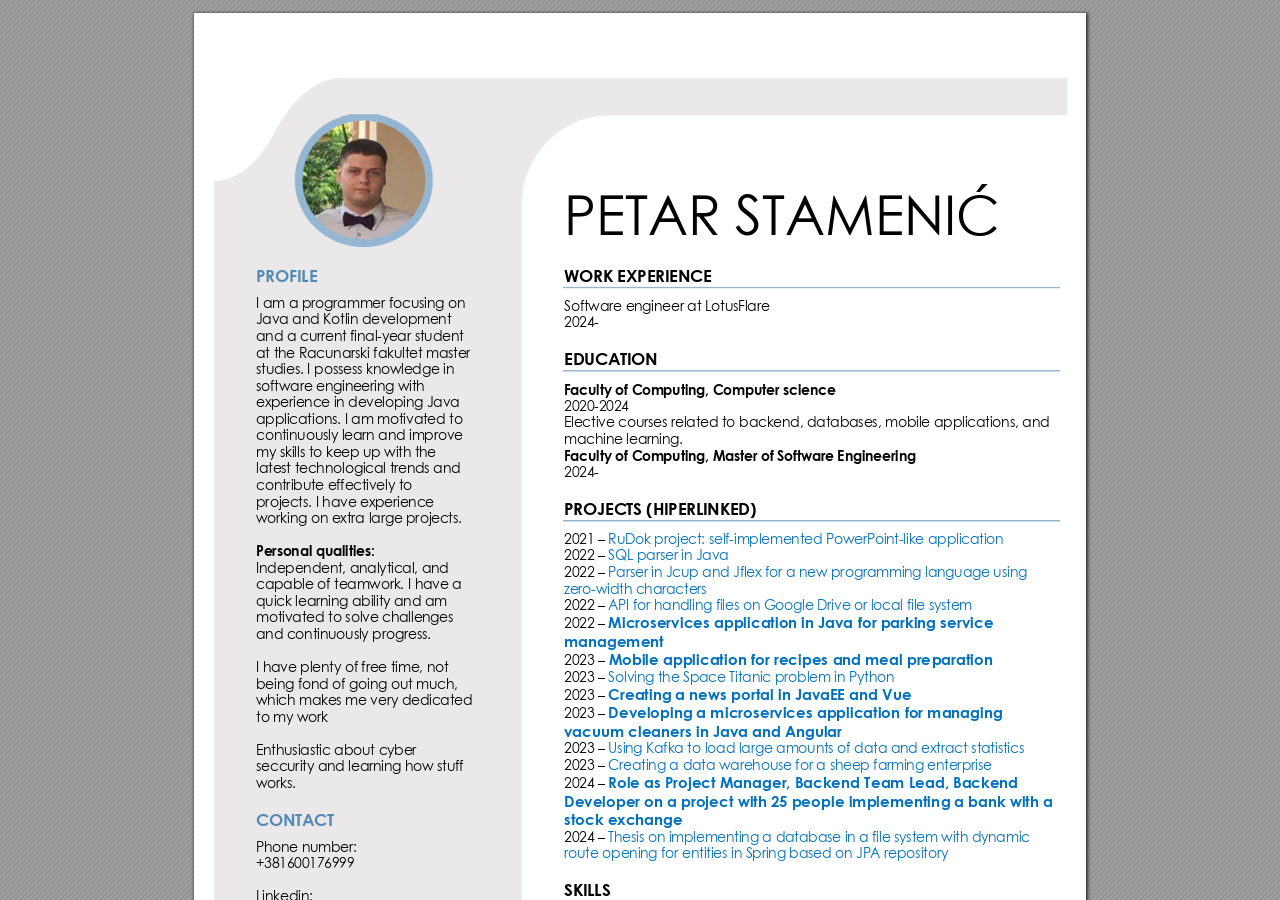
<file: index.html>
<!DOCTYPE html>
<!-- Created by pdf2htmlEX (https://github.com/pdf2htmlEX/pdf2htmlEX) -->
<html xmlns="http://www.w3.org/1999/xhtml">
<head>
<meta charset="utf-8"/>
<meta name="generator" content="pdf2htmlEX"/>
<meta http-equiv="X-UA-Compatible" content="IE=edge,chrome=1"/>
<style type="text/css">
/*! 
 * Base CSS for pdf2htmlEX
 * Copyright 2012,2013 Lu Wang <coolwanglu@gmail.com> 
 * https://github.com/pdf2htmlEX/pdf2htmlEX/blob/master/share/LICENSE
 */#sidebar{position:absolute;top:0;left:0;bottom:0;width:250px;padding:0;margin:0;overflow:auto}#page-container{position:absolute;top:0;left:0;margin:0;padding:0;border:0}@media screen{#sidebar.opened+#page-container{left:250px}#page-container{bottom:0;right:0;overflow:auto}.loading-indicator{display:none}.loading-indicator.active{display:block;position:absolute;width:64px;height:64px;top:50%;left:50%;margin-top:-32px;margin-left:-32px}.loading-indicator img{position:absolute;top:0;left:0;bottom:0;right:0}}@media print{@page{margin:0}html{margin:0}body{margin:0;-webkit-print-color-adjust:exact}#sidebar{display:none}#page-container{width:auto;height:auto;overflow:visible;background-color:transparent}.d{display:none}}.pf{position:relative;background-color:white;overflow:hidden;margin:0;border:0}.pc{position:absolute;border:0;padding:0;margin:0;top:0;left:0;width:100%;height:100%;overflow:hidden;display:block;transform-origin:0 0;-ms-transform-origin:0 0;-webkit-transform-origin:0 0}.pc.opened{display:block}.bf{position:absolute;border:0;margin:0;top:0;bottom:0;width:100%;height:100%;-ms-user-select:none;-moz-user-select:none;-webkit-user-select:none;user-select:none}.bi{position:absolute;border:0;margin:0;-ms-user-select:none;-moz-user-select:none;-webkit-user-select:none;user-select:none}@media print{.pf{margin:0;box-shadow:none;page-break-after:always;page-break-inside:avoid}@-moz-document url-prefix(){.pf{overflow:visible;border:1px solid #fff}.pc{overflow:visible}}}.c{position:absolute;border:0;padding:0;margin:0;overflow:hidden;display:block}.t{position:absolute;white-space:pre;font-size:1px;transform-origin:0 100%;-ms-transform-origin:0 100%;-webkit-transform-origin:0 100%;unicode-bidi:bidi-override;-moz-font-feature-settings:"liga" 0}.t:after{content:''}.t:before{content:'';display:inline-block}.t span{position:relative;unicode-bidi:bidi-override}._{display:inline-block;color:transparent;z-index:-1}::selection{background:rgba(127,255,255,0.4)}::-moz-selection{background:rgba(127,255,255,0.4)}.pi{display:none}.d{position:absolute;transform-origin:0 100%;-ms-transform-origin:0 100%;-webkit-transform-origin:0 100%}.it{border:0;background-color:rgba(255,255,255,0.0)}.ir:hover{cursor:pointer}</style>
<style type="text/css">
/*! 
 * Fancy styles for pdf2htmlEX
 * Copyright 2012,2013 Lu Wang <coolwanglu@gmail.com> 
 * https://github.com/pdf2htmlEX/pdf2htmlEX/blob/master/share/LICENSE
 */@keyframes fadein{from{opacity:0}to{opacity:1}}@-webkit-keyframes fadein{from{opacity:0}to{opacity:1}}@keyframes swing{0{transform:rotate(0)}10%{transform:rotate(0)}90%{transform:rotate(720deg)}100%{transform:rotate(720deg)}}@-webkit-keyframes swing{0{-webkit-transform:rotate(0)}10%{-webkit-transform:rotate(0)}90%{-webkit-transform:rotate(720deg)}100%{-webkit-transform:rotate(720deg)}}@media screen{#sidebar{background-color:#2f3236;background-image:url("[data-uri]")}#outline{font-family:Georgia,Times,"Times New Roman",serif;font-size:13px;margin:2em 1em}#outline ul{padding:0}#outline li{list-style-type:none;margin:1em 0}#outline li>ul{margin-left:1em}#outline a,#outline a:visited,#outline a:hover,#outline a:active{line-height:1.2;color:#e8e8e8;text-overflow:ellipsis;white-space:nowrap;text-decoration:none;display:block;overflow:hidden;outline:0}#outline a:hover{color:#0cf}#page-container{background-color:#9e9e9e;background-image:url("[data-uri]");-webkit-transition:left 500ms;transition:left 500ms}.pf{margin:13px auto;box-shadow:1px 1px 3px 1px #333;border-collapse:separate}.pc.opened{-webkit-animation:fadein 100ms;animation:fadein 100ms}.loading-indicator.active{-webkit-animation:swing 1.5s ease-in-out .01s infinite alternate none;animation:swing 1.5s ease-in-out .01s infinite alternate none}.checked{background:no-repeat url([data-uri])}}</style>
<style type="text/css">
.ff0{font-family:sans-serif;visibility:hidden;}
@font-face{font-family:ff1;src:url('[data-uri]')format("woff");}.ff1{font-family:ff1;line-height:1.131348;font-style:normal;font-weight:normal;visibility:visible;}
@font-face{font-family:ff2;src:url('[data-uri]')format("woff");}.ff2{font-family:ff2;line-height:1.131348;font-style:normal;font-weight:normal;visibility:visible;}
@font-face{font-family:ff3;src:url('[data-uri]')format("woff");}.ff3{font-family:ff3;line-height:0.958008;font-style:normal;font-weight:normal;visibility:visible;}
@font-face{font-family:ff4;src:url('[data-uri]')format("woff");}.ff4{font-family:ff4;line-height:1.213379;font-style:normal;font-weight:normal;visibility:visible;}
.m0{transform:matrix(0.375000,0.000000,0.000000,0.375000,0,0);-ms-transform:matrix(0.375000,0.000000,0.000000,0.375000,0,0);-webkit-transform:matrix(0.375000,0.000000,0.000000,0.375000,0,0);}
.m1{transform:matrix(1.500000,0.000000,0.000000,1.500000,0,0);-ms-transform:matrix(1.500000,0.000000,0.000000,1.500000,0,0);-webkit-transform:matrix(1.500000,0.000000,0.000000,1.500000,0,0);}
.v0{vertical-align:0.000000px;}
.ls2{letter-spacing:-0.404000px;}
.ls1{letter-spacing:-0.108000px;}
.ls0{letter-spacing:0.000000px;}
.ls3{letter-spacing:0.108000px;}
.sc_{text-shadow:none;}
.sc0{text-shadow:-0.015em 0 transparent,0 0.015em transparent,0.015em 0 transparent,0 -0.015em  transparent;}
@media screen and (-webkit-min-device-pixel-ratio:0){
.sc_{-webkit-text-stroke:0px transparent;}
.sc0{-webkit-text-stroke:0.015em transparent;text-shadow:none;}
}
.ws0{word-spacing:0.000000px;}
._0{margin-left:-1.059840px;}
._1{width:1.077120px;}
._2{width:50.040000px;}
.fc4{color:rgb(0,112,192);}
.fc3{color:rgb(221,128,71);}
.fc2{color:rgb(112,68,4);}
.fc1{color:rgb(84,138,183);}
.fc0{color:rgb(0,0,0);}
.fs0{font-size:36.000000px;}
.fs4{font-size:39.840000px;}
.fs3{font-size:44.160000px;}
.fs1{font-size:144.000000px;}
.fs2{font-size:192.000000px;}
.y0{bottom:0.000000px;}
.y61{bottom:3.060000px;}
.y4{bottom:11.880000px;}
.y60{bottom:19.620000px;}
.y5f{bottom:36.180000px;}
.y5e{bottom:52.740000px;}
.y5d{bottom:69.300000px;}
.y62{bottom:85.680000px;}
.y5c{bottom:85.860000px;}
.y5{bottom:99.180000px;}
.y5b{bottom:102.420000px;}
.y5a{bottom:118.830000px;}
.y3{bottom:119.370000px;}
.y32{bottom:126.030000px;}
.y59{bottom:135.390000px;}
.y31{bottom:142.590000px;}
.y58{bottom:151.950000px;}
.y30{bottom:159.150000px;}
.y57{bottom:168.510000px;}
.y2f{bottom:175.710000px;}
.y56{bottom:185.070000px;}
.y2e{bottom:192.270000px;}
.y55{bottom:201.630000px;}
.y2d{bottom:208.830000px;}
.y54{bottom:218.190000px;}
.y2c{bottom:225.390000px;}
.y53{bottom:234.750000px;}
.y2b{bottom:241.950000px;}
.y52{bottom:251.310000px;}
.y2a{bottom:258.510000px;}
.y29{bottom:275.070000px;}
.y51{bottom:280.470000px;}
.y28{bottom:291.630000px;}
.y27{bottom:308.190000px;}
.y50{bottom:318.090000px;}
.y26{bottom:324.750000px;}
.y4f{bottom:334.650000px;}
.y25{bottom:350.895000px;}
.y4e{bottom:351.435000px;}
.y4d{bottom:369.795000px;}
.y4c{bottom:388.335000px;}
.y24{bottom:388.515000px;}
.y23{bottom:405.075000px;}
.y4b{bottom:406.515000px;}
.y22{bottom:421.635000px;}
.y4a{bottom:423.075000px;}
.y21{bottom:438.195000px;}
.y49{bottom:439.815000px;}
.y20{bottom:454.755000px;}
.y48{bottom:458.175000px;}
.y1f{bottom:471.315000px;}
.y47{bottom:476.535000px;}
.y1e{bottom:487.875000px;}
.y46{bottom:494.715000px;}
.y1d{bottom:504.435000px;}
.y45{bottom:511.455000px;}
.y1c{bottom:520.995000px;}
.y44{bottom:529.815000px;}
.y1b{bottom:537.555000px;}
.y43{bottom:548.175000px;}
.y1a{bottom:554.115000px;}
.y42{bottom:566.355000px;}
.y19{bottom:570.495000px;}
.y41{bottom:582.945000px;}
.y18{bottom:587.085000px;}
.y40{bottom:599.505000px;}
.y17{bottom:603.645000px;}
.y3f{bottom:616.065000px;}
.y16{bottom:620.205000px;}
.y3e{bottom:632.625000px;}
.y15{bottom:636.765000px;}
.y14{bottom:653.325000px;}
.y3d{bottom:661.785000px;}
.y13{bottom:669.885000px;}
.y12{bottom:686.445000px;}
.y3c{bottom:699.405000px;}
.y11{bottom:703.005000px;}
.y3b{bottom:715.965000px;}
.y10{bottom:719.565000px;}
.y3a{bottom:732.525000px;}
.yf{bottom:736.125000px;}
.y39{bottom:749.085000px;}
.ye{bottom:752.685000px;}
.y38{bottom:765.645000px;}
.yd{bottom:769.245000px;}
.y37{bottom:782.205000px;}
.yc{bottom:785.805000px;}
.yb{bottom:802.365000px;}
.y36{bottom:811.410000px;}
.ya{bottom:818.970000px;}
.y9{bottom:835.530000px;}
.y35{bottom:849.030000px;}
.y8{bottom:852.090000px;}
.y34{bottom:865.590000px;}
.y7{bottom:868.650000px;}
.y6{bottom:894.750000px;}
.y33{bottom:915.810000px;}
.y2{bottom:1028.490000px;}
.y1{bottom:1164.420000px;}
.h7{height:27.000000px;}
.h8{height:29.880000px;}
.h6{height:33.120000px;}
.h2{height:33.240234px;}
.h3{height:132.876000px;}
.h4{height:177.281250px;}
.h5{height:929.310000px;}
.h0{height:1262.880000px;}
.h1{height:1263.000000px;}
.w4{width:74.340000px;}
.w3{width:234.075000px;}
.w5{width:510.405000px;}
.w2{width:892.979987px;}
.w0{width:892.980000px;}
.w1{width:893.250000px;}
.x0{left:0.000000px;}
.x4{left:8.460000px;}
.x6{left:35.640000px;}
.x1{left:53.999987px;}
.x2{left:185.610000px;}
.x3{left:288.075000px;}
.x5{left:362.415000px;}
@media print{
.v0{vertical-align:0.000000pt;}
.ls2{letter-spacing:-0.359111pt;}
.ls1{letter-spacing:-0.096000pt;}
.ls0{letter-spacing:0.000000pt;}
.ls3{letter-spacing:0.096000pt;}
.ws0{word-spacing:0.000000pt;}
._0{margin-left:-0.942080pt;}
._1{width:0.957440pt;}
._2{width:44.480000pt;}
.fs0{font-size:32.000000pt;}
.fs4{font-size:35.413333pt;}
.fs3{font-size:39.253333pt;}
.fs1{font-size:128.000000pt;}
.fs2{font-size:170.666667pt;}
.y0{bottom:0.000000pt;}
.y61{bottom:2.720000pt;}
.y4{bottom:10.560000pt;}
.y60{bottom:17.440000pt;}
.y5f{bottom:32.160000pt;}
.y5e{bottom:46.880000pt;}
.y5d{bottom:61.600000pt;}
.y62{bottom:76.160000pt;}
.y5c{bottom:76.320000pt;}
.y5{bottom:88.160000pt;}
.y5b{bottom:91.040000pt;}
.y5a{bottom:105.626667pt;}
.y3{bottom:106.106667pt;}
.y32{bottom:112.026667pt;}
.y59{bottom:120.346667pt;}
.y31{bottom:126.746667pt;}
.y58{bottom:135.066667pt;}
.y30{bottom:141.466667pt;}
.y57{bottom:149.786667pt;}
.y2f{bottom:156.186667pt;}
.y56{bottom:164.506667pt;}
.y2e{bottom:170.906667pt;}
.y55{bottom:179.226667pt;}
.y2d{bottom:185.626667pt;}
.y54{bottom:193.946667pt;}
.y2c{bottom:200.346667pt;}
.y53{bottom:208.666667pt;}
.y2b{bottom:215.066667pt;}
.y52{bottom:223.386667pt;}
.y2a{bottom:229.786667pt;}
.y29{bottom:244.506667pt;}
.y51{bottom:249.306667pt;}
.y28{bottom:259.226667pt;}
.y27{bottom:273.946667pt;}
.y50{bottom:282.746667pt;}
.y26{bottom:288.666667pt;}
.y4f{bottom:297.466667pt;}
.y25{bottom:311.906667pt;}
.y4e{bottom:312.386667pt;}
.y4d{bottom:328.706667pt;}
.y4c{bottom:345.186667pt;}
.y24{bottom:345.346667pt;}
.y23{bottom:360.066667pt;}
.y4b{bottom:361.346667pt;}
.y22{bottom:374.786667pt;}
.y4a{bottom:376.066667pt;}
.y21{bottom:389.506667pt;}
.y49{bottom:390.946667pt;}
.y20{bottom:404.226667pt;}
.y48{bottom:407.266667pt;}
.y1f{bottom:418.946667pt;}
.y47{bottom:423.586667pt;}
.y1e{bottom:433.666667pt;}
.y46{bottom:439.746667pt;}
.y1d{bottom:448.386667pt;}
.y45{bottom:454.626667pt;}
.y1c{bottom:463.106667pt;}
.y44{bottom:470.946667pt;}
.y1b{bottom:477.826667pt;}
.y43{bottom:487.266667pt;}
.y1a{bottom:492.546667pt;}
.y42{bottom:503.426667pt;}
.y19{bottom:507.106667pt;}
.y41{bottom:518.173333pt;}
.y18{bottom:521.853333pt;}
.y40{bottom:532.893333pt;}
.y17{bottom:536.573333pt;}
.y3f{bottom:547.613333pt;}
.y16{bottom:551.293333pt;}
.y3e{bottom:562.333333pt;}
.y15{bottom:566.013333pt;}
.y14{bottom:580.733333pt;}
.y3d{bottom:588.253333pt;}
.y13{bottom:595.453333pt;}
.y12{bottom:610.173333pt;}
.y3c{bottom:621.693333pt;}
.y11{bottom:624.893333pt;}
.y3b{bottom:636.413333pt;}
.y10{bottom:639.613333pt;}
.y3a{bottom:651.133333pt;}
.yf{bottom:654.333333pt;}
.y39{bottom:665.853333pt;}
.ye{bottom:669.053333pt;}
.y38{bottom:680.573333pt;}
.yd{bottom:683.773333pt;}
.y37{bottom:695.293333pt;}
.yc{bottom:698.493333pt;}
.yb{bottom:713.213333pt;}
.y36{bottom:721.253333pt;}
.ya{bottom:727.973333pt;}
.y9{bottom:742.693333pt;}
.y35{bottom:754.693333pt;}
.y8{bottom:757.413333pt;}
.y34{bottom:769.413333pt;}
.y7{bottom:772.133333pt;}
.y6{bottom:795.333333pt;}
.y33{bottom:814.053333pt;}
.y2{bottom:914.213333pt;}
.y1{bottom:1035.040000pt;}
.h7{height:24.000000pt;}
.h8{height:26.560000pt;}
.h6{height:29.440000pt;}
.h2{height:29.546875pt;}
.h3{height:118.112000pt;}
.h4{height:157.583333pt;}
.h5{height:826.053333pt;}
.h0{height:1122.560000pt;}
.h1{height:1122.666667pt;}
.w4{width:66.080000pt;}
.w3{width:208.066667pt;}
.w5{width:453.693333pt;}
.w2{width:793.759988pt;}
.w0{width:793.760000pt;}
.w1{width:794.000000pt;}
.x0{left:0.000000pt;}
.x4{left:7.520000pt;}
.x6{left:31.680000pt;}
.x1{left:47.999988pt;}
.x2{left:164.986667pt;}
.x3{left:256.066667pt;}
.x5{left:322.146667pt;}
}
</style>
<script>
/*
 Copyright 2012 Mozilla Foundation 
 Copyright 2013 Lu Wang <coolwanglu@gmail.com>
 Apachine License Version 2.0 
*/
(function(){function b(a,b,e,f){var c=(a.className||"").split(/\s+/g);""===c[0]&&c.shift();var d=c.indexOf(b);0>d&&e&&c.push(b);0<=d&&f&&c.splice(d,1);a.className=c.join(" ");return 0<=d}if(!("classList"in document.createElement("div"))){var e={add:function(a){b(this.element,a,!0,!1)},contains:function(a){return b(this.element,a,!1,!1)},remove:function(a){b(this.element,a,!1,!0)},toggle:function(a){b(this.element,a,!0,!0)}};Object.defineProperty(HTMLElement.prototype,"classList",{get:function(){if(this._classList)return this._classList;
var a=Object.create(e,{element:{value:this,writable:!1,enumerable:!0}});Object.defineProperty(this,"_classList",{value:a,writable:!1,enumerable:!1});return a},enumerable:!0})}})();
</script>
<script>
(function(){/*
 pdf2htmlEX.js: Core UI functions for pdf2htmlEX 
 Copyright 2012,2013 Lu Wang <coolwanglu@gmail.com> and other contributors 
 https://github.com/pdf2htmlEX/pdf2htmlEX/blob/master/share/LICENSE 
*/
var pdf2htmlEX=window.pdf2htmlEX=window.pdf2htmlEX||{},CSS_CLASS_NAMES={page_frame:"pf",page_content_box:"pc",page_data:"pi",background_image:"bi",link:"l",input_radio:"ir",__dummy__:"no comma"},DEFAULT_CONFIG={container_id:"page-container",sidebar_id:"sidebar",outline_id:"outline",loading_indicator_cls:"loading-indicator",preload_pages:3,render_timeout:100,scale_step:0.9,key_handler:!0,hashchange_handler:!0,view_history_handler:!0,__dummy__:"no comma"},EPS=1E-6;
function invert(a){var b=a[0]*a[3]-a[1]*a[2];return[a[3]/b,-a[1]/b,-a[2]/b,a[0]/b,(a[2]*a[5]-a[3]*a[4])/b,(a[1]*a[4]-a[0]*a[5])/b]}function transform(a,b){return[a[0]*b[0]+a[2]*b[1]+a[4],a[1]*b[0]+a[3]*b[1]+a[5]]}function get_page_number(a){return parseInt(a.getAttribute("data-page-no"),16)}function disable_dragstart(a){for(var b=0,c=a.length;b<c;++b)a[b].addEventListener("dragstart",function(){return!1},!1)}
function clone_and_extend_objs(a){for(var b={},c=0,e=arguments.length;c<e;++c){var h=arguments[c],d;for(d in h)h.hasOwnProperty(d)&&(b[d]=h[d])}return b}
function Page(a){if(a){this.shown=this.loaded=!1;this.page=a;this.num=get_page_number(a);this.original_height=a.clientHeight;this.original_width=a.clientWidth;var b=a.getElementsByClassName(CSS_CLASS_NAMES.page_content_box)[0];b&&(this.content_box=b,this.original_scale=this.cur_scale=this.original_height/b.clientHeight,this.page_data=JSON.parse(a.getElementsByClassName(CSS_CLASS_NAMES.page_data)[0].getAttribute("data-data")),this.ctm=this.page_data.ctm,this.ictm=invert(this.ctm),this.loaded=!0)}}
Page.prototype={hide:function(){this.loaded&&this.shown&&(this.content_box.classList.remove("opened"),this.shown=!1)},show:function(){this.loaded&&!this.shown&&(this.content_box.classList.add("opened"),this.shown=!0)},rescale:function(a){this.cur_scale=0===a?this.original_scale:a;this.loaded&&(a=this.content_box.style,a.msTransform=a.webkitTransform=a.transform="scale("+this.cur_scale.toFixed(3)+")");a=this.page.style;a.height=this.original_height*this.cur_scale+"px";a.width=this.original_width*this.cur_scale+
"px"},view_position:function(){var a=this.page,b=a.parentNode;return[b.scrollLeft-a.offsetLeft-a.clientLeft,b.scrollTop-a.offsetTop-a.clientTop]},height:function(){return this.page.clientHeight},width:function(){return this.page.clientWidth}};function Viewer(a){this.config=clone_and_extend_objs(DEFAULT_CONFIG,0<arguments.length?a:{});this.pages_loading=[];this.init_before_loading_content();var b=this;document.addEventListener("DOMContentLoaded",function(){b.init_after_loading_content()},!1)}
Viewer.prototype={scale:1,cur_page_idx:0,first_page_idx:0,init_before_loading_content:function(){this.pre_hide_pages()},initialize_radio_button:function(){for(var a=document.getElementsByClassName(CSS_CLASS_NAMES.input_radio),b=0;b<a.length;b++)a[b].addEventListener("click",function(){this.classList.toggle("checked")})},init_after_loading_content:function(){this.sidebar=document.getElementById(this.config.sidebar_id);this.outline=document.getElementById(this.config.outline_id);this.container=document.getElementById(this.config.container_id);
this.loading_indicator=document.getElementsByClassName(this.config.loading_indicator_cls)[0];for(var a=!0,b=this.outline.childNodes,c=0,e=b.length;c<e;++c)if("ul"===b[c].nodeName.toLowerCase()){a=!1;break}a||this.sidebar.classList.add("opened");this.find_pages();if(0!=this.pages.length){disable_dragstart(document.getElementsByClassName(CSS_CLASS_NAMES.background_image));this.config.key_handler&&this.register_key_handler();var h=this;this.config.hashchange_handler&&window.addEventListener("hashchange",
function(a){h.navigate_to_dest(document.location.hash.substring(1))},!1);this.config.view_history_handler&&window.addEventListener("popstate",function(a){a.state&&h.navigate_to_dest(a.state)},!1);this.container.addEventListener("scroll",function(){h.update_page_idx();h.schedule_render(!0)},!1);[this.outline].concat(Array.from(this.container.querySelectorAll("a.l"))).forEach(function(a){a.addEventListener("click",h.link_handler.bind(h),!1)});this.initialize_radio_button();this.render()}},find_pages:function(){for(var a=
[],b={},c=this.container.childNodes,e=0,h=c.length;e<h;++e){var d=c[e];d.nodeType===Node.ELEMENT_NODE&&d.classList.contains(CSS_CLASS_NAMES.page_frame)&&(d=new Page(d),a.push(d),b[d.num]=a.length-1)}this.pages=a;this.page_map=b},load_page:function(a,b,c){var e=this.pages;if(!(a>=e.length||(e=e[a],e.loaded||this.pages_loading[a]))){var e=e.page,h=e.getAttribute("data-page-url");if(h){this.pages_loading[a]=!0;var d=e.getElementsByClassName(this.config.loading_indicator_cls)[0];"undefined"===typeof d&&
(d=this.loading_indicator.cloneNode(!0),d.classList.add("active"),e.appendChild(d));var f=this,g=new XMLHttpRequest;g.open("GET",h,!0);g.onload=function(){if(200===g.status||0===g.status){var b=document.createElement("div");b.innerHTML=g.responseText;for(var d=null,b=b.childNodes,e=0,h=b.length;e<h;++e){var p=b[e];if(p.nodeType===Node.ELEMENT_NODE&&p.classList.contains(CSS_CLASS_NAMES.page_frame)){d=p;break}}b=f.pages[a];f.container.replaceChild(d,b.page);b=new Page(d);f.pages[a]=b;b.hide();b.rescale(f.scale);
disable_dragstart(d.getElementsByClassName(CSS_CLASS_NAMES.background_image));f.schedule_render(!1);c&&c(b)}delete f.pages_loading[a]};g.send(null)}void 0===b&&(b=this.config.preload_pages);0<--b&&(f=this,setTimeout(function(){f.load_page(a+1,b)},0))}},pre_hide_pages:function(){var a="@media screen{."+CSS_CLASS_NAMES.page_content_box+"{display:none;}}",b=document.createElement("style");b.styleSheet?b.styleSheet.cssText=a:b.appendChild(document.createTextNode(a));document.head.appendChild(b)},render:function(){for(var a=
this.container,b=a.scrollTop,c=a.clientHeight,a=b-c,b=b+c+c,c=this.pages,e=0,h=c.length;e<h;++e){var d=c[e],f=d.page,g=f.offsetTop+f.clientTop,f=g+f.clientHeight;g<=b&&f>=a?d.loaded?d.show():this.load_page(e):d.hide()}},update_page_idx:function(){var a=this.pages,b=a.length;if(!(2>b)){for(var c=this.container,e=c.scrollTop,c=e+c.clientHeight,h=-1,d=b,f=d-h;1<f;){var g=h+Math.floor(f/2),f=a[g].page;f.offsetTop+f.clientTop+f.clientHeight>=e?d=g:h=g;f=d-h}this.first_page_idx=d;for(var g=h=this.cur_page_idx,
k=0;d<b;++d){var f=a[d].page,l=f.offsetTop+f.clientTop,f=f.clientHeight;if(l>c)break;f=(Math.min(c,l+f)-Math.max(e,l))/f;if(d===h&&Math.abs(f-1)<=EPS){g=h;break}f>k&&(k=f,g=d)}this.cur_page_idx=g}},schedule_render:function(a){if(void 0!==this.render_timer){if(!a)return;clearTimeout(this.render_timer)}var b=this;this.render_timer=setTimeout(function(){delete b.render_timer;b.render()},this.config.render_timeout)},register_key_handler:function(){var a=this;window.addEventListener("DOMMouseScroll",function(b){if(b.ctrlKey){b.preventDefault();
var c=a.container,e=c.getBoundingClientRect(),c=[b.clientX-e.left-c.clientLeft,b.clientY-e.top-c.clientTop];a.rescale(Math.pow(a.config.scale_step,b.detail),!0,c)}},!1);window.addEventListener("keydown",function(b){var c=!1,e=b.ctrlKey||b.metaKey,h=b.altKey;switch(b.keyCode){case 61:case 107:case 187:e&&(a.rescale(1/a.config.scale_step,!0),c=!0);break;case 173:case 109:case 189:e&&(a.rescale(a.config.scale_step,!0),c=!0);break;case 48:e&&(a.rescale(0,!1),c=!0);break;case 33:h?a.scroll_to(a.cur_page_idx-
1):a.container.scrollTop-=a.container.clientHeight;c=!0;break;case 34:h?a.scroll_to(a.cur_page_idx+1):a.container.scrollTop+=a.container.clientHeight;c=!0;break;case 35:a.container.scrollTop=a.container.scrollHeight;c=!0;break;case 36:a.container.scrollTop=0,c=!0}c&&b.preventDefault()},!1)},rescale:function(a,b,c){var e=this.scale;this.scale=a=0===a?1:b?e*a:a;c||(c=[0,0]);b=this.container;c[0]+=b.scrollLeft;c[1]+=b.scrollTop;for(var h=this.pages,d=h.length,f=this.first_page_idx;f<d;++f){var g=h[f].page;
if(g.offsetTop+g.clientTop>=c[1])break}g=f-1;0>g&&(g=0);var g=h[g].page,k=g.clientWidth,f=g.clientHeight,l=g.offsetLeft+g.clientLeft,m=c[0]-l;0>m?m=0:m>k&&(m=k);k=g.offsetTop+g.clientTop;c=c[1]-k;0>c?c=0:c>f&&(c=f);for(f=0;f<d;++f)h[f].rescale(a);b.scrollLeft+=m/e*a+g.offsetLeft+g.clientLeft-m-l;b.scrollTop+=c/e*a+g.offsetTop+g.clientTop-c-k;this.schedule_render(!0)},fit_width:function(){var a=this.cur_page_idx;this.rescale(this.container.clientWidth/this.pages[a].width(),!0);this.scroll_to(a)},fit_height:function(){var a=
this.cur_page_idx;this.rescale(this.container.clientHeight/this.pages[a].height(),!0);this.scroll_to(a)},get_containing_page:function(a){for(;a;){if(a.nodeType===Node.ELEMENT_NODE&&a.classList.contains(CSS_CLASS_NAMES.page_frame)){a=get_page_number(a);var b=this.page_map;return a in b?this.pages[b[a]]:null}a=a.parentNode}return null},link_handler:function(a){var b=a.target,c=b.getAttribute("data-dest-detail");c||(b=a.currentTarget,c=b.getAttribute("data-dest-detail"));if(c){if(this.config.view_history_handler)try{var e=
this.get_current_view_hash();window.history.replaceState(e,"","#"+e);window.history.pushState(c,"","#"+c)}catch(h){}this.navigate_to_dest(c,this.get_containing_page(b));a.preventDefault()}},navigate_to_dest:function(a,b){try{var c=JSON.parse(a)}catch(e){return}if(c instanceof Array){var h=c[0],d=this.page_map;if(h in d){for(var f=d[h],h=this.pages[f],d=2,g=c.length;d<g;++d){var k=c[d];if(null!==k&&"number"!==typeof k)return}for(;6>c.length;)c.push(null);var g=b||this.pages[this.cur_page_idx],d=g.view_position(),
d=transform(g.ictm,[d[0],g.height()-d[1]]),g=this.scale,l=[0,0],m=!0,k=!1,n=this.scale;switch(c[1]){case "XYZ":l=[null===c[2]?d[0]:c[2]*n,null===c[3]?d[1]:c[3]*n];g=c[4];if(null===g||0===g)g=this.scale;k=!0;break;case "Fit":case "FitB":l=[0,0];k=!0;break;case "FitH":case "FitBH":l=[0,null===c[2]?d[1]:c[2]*n];k=!0;break;case "FitV":case "FitBV":l=[null===c[2]?d[0]:c[2]*n,0];k=!0;break;case "FitR":l=[c[2]*n,c[5]*n],m=!1,k=!0}if(k){this.rescale(g,!1);var p=this,c=function(a){l=transform(a.ctm,l);m&&
(l[1]=a.height()-l[1]);p.scroll_to(f,l)};h.loaded?c(h):(this.load_page(f,void 0,c),this.scroll_to(f))}}}},scroll_to:function(a,b){var c=this.pages;if(!(0>a||a>=c.length)){c=c[a].view_position();void 0===b&&(b=[0,0]);var e=this.container;e.scrollLeft+=b[0]-c[0];e.scrollTop+=b[1]-c[1]}},get_current_view_hash:function(){var a=[],b=this.pages[this.cur_page_idx];a.push(b.num);a.push("XYZ");var c=b.view_position(),c=transform(b.ictm,[c[0],b.height()-c[1]]);a.push(c[0]/this.scale);a.push(c[1]/this.scale);
a.push(this.scale);return JSON.stringify(a)}};pdf2htmlEX.Viewer=Viewer;})();
</script>
<script>
try{
pdf2htmlEX.defaultViewer = new pdf2htmlEX.Viewer({});
}catch(e){}
</script>
<title></title>
</head>
<body>
<div id="sidebar">
<div id="outline">
</div>
</div>
<div id="page-container">
<div id="pf1" class="pf w0 h0" data-page-no="1"><div class="pc pc1 w0 h0"><img class="bi x0 y0 w1 h1" alt="" src="[data-uri]"/><div class="c x0 y0 w2 h0"><div class="t m0 x1 h2 y1 ff1 fs0 fc0 sc0 ls0 ws0"> </div></div><div class="c x1 y2 w3 h3"><div class="t m0 x2 h2 y0 ff1 fs0 fc0 sc0 ls0 ws0"> </div></div><div class="c x3 y2 w4 h3"><div class="t m0 x4 h2 y3 ff1 fs0 fc0 sc0 ls0 ws0"> </div></div><div class="c x5 y2 w5 h3"><div class="t m0 x4 h4 y4 ff1 fs1 fc0 sc0 ls0 ws0">PETAR STAMENI<span class="ff2">Ć</span><span class="fs2"> </span></div></div><div class="c x1 y5 w3 h5"><div class="t m0 x4 h6 y6 ff3 fs3 fc1 sc0 ls0 ws0">PROFILE </div><div class="t m0 x4 h2 y7 ff1 fs0 fc0 sc0 ls0 ws0">I am a programmer focusing on </div><div class="t m0 x4 h2 y8 ff1 fs0 fc0 sc0 ls0 ws0">Java and Kotlin development </div><div class="t m0 x4 h2 y9 ff1 fs0 fc0 sc0 ls0 ws0">and a current final-year student </div><div class="t m0 x4 h2 ya ff1 fs0 fc0 sc0 ls0 ws0">at the Racunarski fakultet master </div><div class="t m0 x4 h2 yb ff1 fs0 fc0 sc0 ls0 ws0">studies. I possess knowledge in </div><div class="t m0 x4 h2 yc ff1 fs0 fc0 sc0 ls0 ws0">software engineering with </div><div class="t m0 x4 h2 yd ff1 fs0 fc0 sc0 ls0 ws0">experience in developing Java </div><div class="t m0 x4 h2 ye ff1 fs0 fc0 sc0 ls0 ws0">applications. I am motivated to </div><div class="t m0 x4 h2 yf ff1 fs0 fc0 sc0 ls0 ws0">continuously learn and improve </div><div class="t m0 x4 h2 y10 ff1 fs0 fc0 sc0 ls0 ws0">my skills to keep up with the </div><div class="t m0 x4 h2 y11 ff1 fs0 fc0 sc0 ls0 ws0">latest technological trends and </div><div class="t m0 x4 h2 y12 ff1 fs0 fc0 sc0 ls0 ws0">contribute effectively to </div><div class="t m0 x4 h2 y13 ff1 fs0 fc0 sc0 ls0 ws0">projects. I have experience </div><div class="t m0 x4 h2 y14 ff1 fs0 fc0 sc0 ls0 ws0">working on extra large projects. </div><div class="t m0 x4 h2 y15 ff1 fs0 fc0 sc0 ls0 ws0"> </div><div class="t m0 x4 h2 y16 ff3 fs0 fc0 sc0 ls0 ws0">Personal qualities:<span class="ff1">  </span></div><div class="t m0 x4 h2 y17 ff1 fs0 fc0 sc0 ls0 ws0">Independent, analytical, and </div><div class="t m0 x4 h2 y18 ff1 fs0 fc0 sc0 ls0 ws0">capable of teamwork. I have a </div><div class="t m0 x4 h2 y19 ff1 fs0 fc0 sc0 ls0 ws0">quick learning ability and am </div><div class="t m0 x4 h2 y1a ff1 fs0 fc0 sc0 ls0 ws0">motivated to solve challenges </div><div class="t m0 x4 h2 y1b ff1 fs0 fc0 sc0 ls0 ws0">and continuously progress. </div><div class="t m0 x4 h2 y1c ff1 fs0 fc0 sc0 ls0 ws0"> </div><div class="t m0 x4 h2 y1d ff1 fs0 fc0 sc0 ls0 ws0">I have plenty of free time, not </div><div class="t m0 x4 h2 y1e ff1 fs0 fc0 sc0 ls0 ws0">being fond of going out much, </div><div class="t m0 x4 h2 y1f ff1 fs0 fc0 sc0 ls0 ws0">which makes me very dedicated </div><div class="t m0 x4 h2 y20 ff1 fs0 fc0 sc0 ls0 ws0">to my work </div><div class="t m0 x4 h2 y21 ff1 fs0 fc0 sc0 ls0 ws0"> </div><div class="t m0 x4 h2 y22 ff1 fs0 fc0 sc0 ls0 ws0">Enthusiastic about cyber </div><div class="t m0 x4 h2 y23 ff1 fs0 fc0 sc0 ls0 ws0">seccurity and learning how stuff  </div><div class="t m0 x4 h2 y24 ff1 fs0 fc0 sc0 ls0 ws0">works. </div><div class="t m0 x4 h6 y25 ff3 fs3 fc1 sc0 ls0 ws0">CONTACT </div><div class="t m0 x4 h2 y26 ff1 fs0 fc0 sc0 ls0 ws0">Phone number: </div><div class="t m0 x4 h2 y27 ff1 fs0 fc0 sc0 ls0 ws0">+381600176999 </div><div class="t m0 x4 h2 y28 ff1 fs0 fc0 sc0 ls0 ws0"> </div><div class="t m0 x4 h2 y29 ff1 fs0 fc0 sc0 ls0 ws0">Linkedin: </div><div class="t m0 x4 h2 y2a ff1 fs0 fc2 sc0 ls0 ws0">https://www.linkedin.com/in/pet</div><div class="t m0 x4 h2 y2b ff1 fs0 fc2 sc0 ls1 ws0">ar<span class="ls0">-stamenic/<span class="fc0"> </span></span></div><div class="t m0 x4 h2 y2c ff1 fs0 fc0 sc0 ls0 ws0"> </div><div class="t m0 x4 h2 y2d ff1 fs0 fc0 sc0 ls0 ws0">EMAIL ADDRESS: </div><div class="t m0 x4 h2 y2e ff1 fs0 fc2 sc0 ls0 ws0">stamenic.petar@gmail.com<span class="fc3"> </span></div><div class="t m0 x4 h2 y2f ff1 fs0 fc0 sc0 ls0 ws0"> </div><div class="t m0 x4 h2 y30 ff1 fs0 fc0 sc0 ls0 ws0">Github: </div><div class="t m0 x4 h2 y31 ff1 fs0 fc3 sc0 ls0 ws0">https://github.com/PetarStamen</div><div class="t m0 x4 h2 y32 ff1 fs0 fc3 sc0 ls0 ws0">ic/<span class="fc0"> </span></div></div><div class="c x3 y5 w4 h5"><div class="t m0 x4 h2 y33 ff1 fs0 fc0 sc0 ls0 ws0"> </div></div><div class="c x5 y5 w5 h5"><div class="t m0 x4 h6 y6 ff3 fs3 fc0 sc0 ls0 ws0">WORK EXPERIEN<span class="_ _0"></span>CE </div><div class="t m0 x4 h2 y34 ff1 fs0 fc0 sc0 ls0 ws0">Software engineer at LotusFlare </div><div class="t m0 x4 h2 y35 ff1 fs0 fc0 sc0 ls0 ws0">2024- </div><div class="t m0 x4 h6 y36 ff3 fs3 fc0 sc0 ls0 ws0">EDUCATION </div><div class="t m0 x4 h7 y37 ff3 fs0 fc0 sc0 ls0 ws0">Faculty of Computing, Computer science </div><div class="t m0 x4 h2 y38 ff1 fs0 fc0 sc0 ls0 ws0">2020-2024 </div><div class="t m0 x4 h2 y39 ff1 fs0 fc0 sc0 ls0 ws0">Elective courses related to backend, databases, mobile applications, and </div><div class="t m0 x4 h2 y3a ff1 fs0 fc0 sc0 ls0 ws0">machine learning. </div><div class="t m0 x4 h7 y3b ff3 fs0 fc0 sc0 ls0 ws0">Faculty of Computing, Master of Software Engineering </div><div class="t m0 x4 h2 y3c ff1 fs0 fc0 sc0 ls0 ws0">2024- </div><div class="t m0 x4 h6 y3d ff3 fs3 fc0 sc0 ls0 ws0">PROJECTS (HIPERL<span class="_ _0"></span>INK<span class="ls2">ED</span>) </div><div class="t m0 x4 h2 y3e ff1 fs0 fc0 sc0 ls0 ws0">2021 <span class="ff2">–</span> <span class="fc4">RuDok project: self-implemented PowerPoint-like application</span> <span class="fc4"> </span></div><div class="t m0 x4 h2 y3f ff1 fs0 fc0 sc0 ls0 ws0">2022 <span class="ff2">–</span> <span class="fc4">SQL parser in Java</span> </div><div class="t m0 x4 h2 y40 ff1 fs0 fc0 sc0 ls0 ws0">2022 <span class="ff2">–</span> <span class="fc4">Parser in Jcup and Jflex for a new programming language using </span></div><div class="t m0 x4 h2 y41 ff1 fs0 fc4 sc0 ls0 ws0">zero-width characters<span class="fc0"> </span></div><div class="t m0 x4 h2 y42 ff1 fs0 fc0 sc0 ls0 ws0">2022 <span class="ff2">–</span> <span class="fc4">API for handling files on Google Drive or local file system</span> </div><div class="t m0 x4 h2 y43 ff1 fs0 fc0 sc0 ls0 ws0">2022 <span class="ff2">–</span> <span class="ff3 fs4 fc4">Microserv<span class="_ _1"></span>ices application in Java <span class="_ _1"></span>for parking s<span class="_ _1"></span>ervice </span></div><div class="t m0 x4 h2 y44 ff3 fs4 fc4 sc0 ls0 ws0">management<span class="ff1 fs0 fc0"> <span class="_ _1"></span> </span></div><div class="t m0 x4 h2 y45 ff1 fs0 fc0 sc0 ls0 ws0">2023 <span class="ff2">–<span class="ff3 fs4"> <span class="fc4">Mobile applicat<span class="_ _1"></span>ion for recipes<span class="_ _1"></span> and meal pre<span class="_ _1"></span>paration<span class="_ _1"></span></span></span></span> </div><div class="t m0 x4 h2 y46 ff1 fs0 fc0 sc0 ls0 ws0">2023 <span class="ff2">–</span> <span class="fc4">Solving the Space Titanic problem in Python</span> </div><div class="t m0 x4 h2 y47 ff1 fs0 fc0 sc0 ls0 ws0">2023 <span class="ff2">–</span> <span class="ff3 fs4 fc4">Creating a news p<span class="_ _1"></span>ortal in JavaEE and<span class="_ _1"></span> Vue<span class="_ _1"></span></span> </div><div class="t m0 x4 h2 y48 ff1 fs0 fc0 sc0 ls0 ws0">2023 <span class="ff2">–</span> <span class="ff3 fs4 fc4">Developing a mi<span class="_ _1"></span>croservices application <span class="_ _1"></span>for managing </span></div><div class="t m0 x4 h2 y49 ff3 fs4 fc4 sc0 ls0 ws0">vacuum cleaners<span class="_ _1"></span> in Java and Angular<span class="_ _1"></span><span class="ff1 fs0 fc0"> </span></div><div class="t m0 x4 h2 y4a ff1 fs0 fc0 sc0 ls0 ws0">2023 <span class="ff2">–</span> <span class="fc4">Using Kafka to load large amounts of data and extract statistics</span> </div><div class="t m0 x4 h2 y4b ff1 fs0 fc0 sc0 ls0 ws0">2023 <span class="ff2">–</span> <span class="fc4">Creating a data warehouse for a sheep farming enterprise </span></div><div class="t m0 x4 h2 y4c ff1 fs0 fc0 sc0 ls0 ws0">2024 <span class="ff2">–</span> <span class="ff3 fs4 fc4">Role as Project Ma<span class="_ _1"></span>nager, Backend T<span class="_ _1"></span>eam Lead, Backend<span class="_ _1"></span> </span></div><div class="t m0 x4 h8 y4d ff3 fs4 fc4 sc0 ls0 ws0">Developer on a proje<span class="_ _1"></span>ct with 25 peopl<span class="_ _1"></span>e implementin<span class="_ _1"></span>g a bank with a </div><div class="t m0 x4 h2 y4e ff3 fs4 fc4 sc0 ls0 ws0">stock exchange<span class="_ _1"></span><span class="ff1 fs0 fc0"> </span></div><div class="t m0 x4 h2 y4f ff1 fs0 fc0 sc0 ls0 ws0">2024 <span class="ff2">–</span> <span class="fc4">Thesis on implementing a database in a file system with dynamic </span></div><div class="t m0 x4 h2 y50 ff1 fs0 fc4 sc0 ls0 ws0">route opening for entities in Spring based on JPA repository<span class="fc0"> </span></div><div class="t m0 x4 h6 y51 ff3 fs3 fc0 sc0 ls0 ws0">SKILLS </div><div class="t m0 x6 h2 y52 ff1 fs0 fc0 sc0 ls0 ws0">-<span class="ff4"> <span class="_ _2"> </span></span>Java programming (Microservices, Web services, Backend, Spring) </div><div class="t m0 x6 h2 y53 ff1 fs0 fc0 sc0 ls0 ws0">-<span class="ff4"> <span class="_ _2"> </span></span>Kotlin programming (Mobile applications, Backend) </div><div class="t m0 x6 h2 y54 ff1 fs0 fc0 sc0 ls0 ws0">-<span class="ff4"> <span class="_ _2"> </span></span>SQL (working with databases and data warehouses) </div><div class="t m0 x6 h2 y55 ff1 fs0 fc0 sc0 ls0 ws0">-<span class="ff4"> <span class="_ _2"> </span></span>JavaScript/TypeScript (NodeJS, Vue, Angular) </div><div class="t m0 x6 h2 y56 ff1 fs0 fc0 sc0 ls0 ws0">-<span class="ff4"> <span class="_ _2"> </span></span>C/C++ (Operating systems) </div><div class="t m0 x6 h2 y57 ff1 fs0 fc0 sc0 ls0 ws0">-<span class="ff4"> <span class="_ _2"> </span></span>Python (Machine learning) </div><div class="t m0 x6 h2 y58 ff1 fs0 fc0 sc0 ls0 ws0">-<span class="ff4"> <span class="_ _2"> </span></span>Lua (working at LotusFlare) </div><div class="t m0 x6 h2 y59 ff1 fs0 fc0 sc0 ls0 ws0">-<span class="ff4"> <span class="_ _2"> </span></span>Database and data warehouse design </div><div class="t m0 x6 h2 y5a ff1 fs0 fc0 sc0 ls0 ws0">-<span class="ff4"> <span class="_ _2"> </span></span>Implementing algorithms </div><div class="t m0 x6 h2 y5b ff1 fs0 fc0 sc0 ls0 ws0">-<span class="ff4"> <span class="_ _2"> </span></span>Working with concurrent and distributed systems </div><div class="t m0 x6 h2 y5c ff1 fs0 fc0 sc0 ls0 ws0">-<span class="ff4"> <span class="_ _2"> </span></span>Working on Ubuntu / Debian Linux </div><div class="t m0 x6 h2 y5d ff1 fs0 fc0 sc0 ls0 ws0">-<span class="ff4"> <span class="_ _2"> </span></span>Writing commits in VIM </div><div class="t m0 x6 h2 y5e ff1 fs0 fc0 sc0 ls0 ws0">-<span class="ff4"> <span class="_ _2"> </span></span>Working with Docker and Docker Compose </div><div class="t m0 x6 h2 y5f ff1 fs0 fc0 sc0 ls0 ws0">-<span class="ff4"> <span class="_ _2"> </span></span>Working with Kubernetes / Graphana / Opensearch </div><div class="t m0 x6 h2 y60 ff1 fs0 fc0 sc0 ls0 ws0">-<span class="ff4"> <span class="_ _2"> </span></span>Working with IntelliJ/Eclipse/VSC </div><div class="t m0 x6 h2 y61 ff1 fs0 fc0 sc0 ls0 ws0">-<span class="ff4"> <span class="_ _2"> </span></span>Working with Git <span class="ls3">/ </span>Github Actions / Jira </div></div><div class="c x0 y0 w2 h0"><div class="t m0 x1 h2 y62 ff1 fs0 fc0 sc0 ls0 ws0"> </div></div><a class="l" href="https://www.linkedin.com/in/petar-stamenic/"><div class="d m1" style="border-style:none;position:absolute;left:59.250000px;bottom:354.750000px;width:148.950000px;height:11.030000px;background-color:rgba(255,255,255,0.000001);"></div></a><a class="l" href="https://www.linkedin.com/in/petar-stamenic/"><div class="d m1" style="border-style:none;position:absolute;left:59.250000px;bottom:338.190000px;width:60.372000px;height:11.040000px;background-color:rgba(255,255,255,0.000001);"></div></a><a class="l" href="mailto:stamenic.petar@gmail.com"><div class="d m1" style="border-style:none;position:absolute;left:59.250000px;bottom:288.540000px;width:125.680000px;height:11.030000px;background-color:rgba(255,255,255,0.000001);"></div></a><a class="l" href="https://github.com/PetarStamenic/"><div class="d m1" style="border-style:none;position:absolute;left:59.250000px;bottom:238.890000px;width:148.950000px;height:11.030000px;background-color:rgba(255,255,255,0.000001);"></div></a><a class="l" href="https://github.com/PetarStamenic/"><div class="d m1" style="border-style:none;position:absolute;left:59.250000px;bottom:222.330000px;width:16.058000px;height:11.040000px;background-color:rgba(255,255,255,0.000001);"></div></a><a class="l" href="https://www.google.com/url?sa=t&amp;rct=j&amp;q=&amp;esrc=s&amp;source=web&amp;cd=&amp;ved=2ahUKEwj18PzvpueLAxXgExAIHTttIeoQFnoECBUQAQ&amp;url=https%3A%2F%2Fwww.studyinserbia.rs%2Fin%2Funion-university-faculty-of-computing&amp;usg=AOvVaw3qHWowCtyTXiDLR-cnk2B0&amp;opi=89978449"><div class="d m1" style="border-style:none;position:absolute;left:460.950000px;bottom:894.960000px;width:270.950000px;height:33.490000px;background-color:rgba(255,255,255,0.000001);"></div></a><a class="l" href="https://www.google.com/url?sa=t&amp;rct=j&amp;q=&amp;esrc=s&amp;source=web&amp;cd=&amp;ved=2ahUKEwj18PzvpueLAxXgExAIHTttIeoQFnoECBUQAQ&amp;url=https%3A%2F%2Fwww.studyinserbia.rs%2Fin%2Funion-university-faculty-of-computing&amp;usg=AOvVaw3qHWowCtyTXiDLR-cnk2B0&amp;opi=89978449"><div class="d m1" style="border-style:none;position:absolute;left:367.575000px;bottom:878.415000px;width:333.200000px;height:11.030000px;background-color:rgba(255,255,255,0.000001);"></div></a><a class="l" href="https://github.com/PetarStamenic/DizajnSoftvera2021-22"><div class="d m1" style="border-style:none;position:absolute;left:411.720000px;bottom:728.865000px;width:268.140000px;height:11.040000px;background-color:rgba(255,255,255,0.000001);"></div></a><a class="l" href="https://github.com/PetarStamenic/BazePodataka2021-2022"><div class="d m1" style="border-style:none;position:absolute;left:411.720000px;bottom:712.320000px;width:84.410000px;height:11.030000px;background-color:rgba(255,255,255,0.000001);"></div></a><a class="l" href="https://github.com/PetarStamenic/zwsp"><div class="d m1" style="border-style:none;position:absolute;left:411.720000px;bottom:695.760000px;width:303.770000px;height:11.040000px;background-color:rgba(255,255,255,0.000001);"></div></a><a class="l" href="https://github.com/PetarStamenic/zwsp"><div class="d m1" style="border-style:none;position:absolute;left:367.575000px;bottom:679.215000px;width:99.470000px;height:11.030000px;background-color:rgba(255,255,255,0.000001);"></div></a><a class="l" href="https://github.com/PetarStamenic/SoftverskeKomponentePrviProjekat2022-23"><div class="d m1" style="border-style:none;position:absolute;left:411.720000px;bottom:662.655000px;width:247.340000px;height:11.040000px;background-color:rgba(255,255,255,0.000001);"></div></a><a class="l" href="https://github.com/PetarStamenic/parking-servis"><div class="d m1" style="border-style:none;position:absolute;left:411.720000px;bottom:644.265000px;width:303.770000px;height:12.260000px;background-color:rgba(255,255,255,0.000001);"></div></a><a class="l" href="https://github.com/PetarStamenic/parking-servis"><div class="d m1" style="border-style:none;position:absolute;left:367.575000px;bottom:625.875000px;width:70.910000px;height:12.260000px;background-color:rgba(255,255,255,0.000001);"></div></a><a class="l" href="https://github.com/PetarStamenic/nutrition-tracker"><div class="d m1" style="border-style:none;position:absolute;left:412.185000px;bottom:607.485000px;width:259.090000px;height:12.260000px;background-color:rgba(255,255,255,0.000001);"></div></a><a class="l" href="https://github.com/PetarStamenic/masinsko-ucenje"><div class="d m1" style="border-style:none;position:absolute;left:411.720000px;bottom:590.940000px;width:195.070000px;height:11.030000px;background-color:rgba(255,255,255,0.000001);"></div></a><a class="l" href="https://github.com/PetarStamenic/news-portal"><div class="d m1" style="border-style:none;position:absolute;left:411.720000px;bottom:572.550000px;width:206.700000px;height:12.260000px;background-color:rgba(255,255,255,0.000001);"></div></a><a class="l" href="https://github.com/PetarStamenic/vacuum-service-and-aop"><div class="d m1" style="border-style:none;position:absolute;left:411.720000px;bottom:554.160000px;width:303.770000px;height:12.260000px;background-color:rgba(255,255,255,0.000001);"></div></a><a class="l" href="https://github.com/PetarStamenic/vacuum-service-and-aop"><div class="d m1" style="border-style:none;position:absolute;left:367.575000px;bottom:535.770000px;width:189.700000px;height:12.260000px;background-color:rgba(255,255,255,0.000001);"></div></a><a class="l" href="https://github.com/PetarStamenic/big-data"><div class="d m1" style="border-style:none;position:absolute;left:411.720000px;bottom:519.210000px;width:280.790000px;height:11.040000px;background-color:rgba(255,255,255,0.000001);"></div></a><a class="l" href="https://github.com/PetarStamenic/Ovcarsko-preduzece"><div class="d m1" style="border-style:none;position:absolute;left:411.720000px;bottom:502.665000px;width:259.690000px;height:11.030000px;background-color:rgba(255,255,255,0.000001);"></div></a><a class="l" href="https://github.com/RAF-SI-2023/Banka-4-Backend"><div class="d m1" style="border-style:none;position:absolute;left:411.720000px;bottom:484.275000px;width:303.770000px;height:12.260000px;background-color:rgba(255,255,255,0.000001);"></div></a><a class="l" href="https://github.com/RAF-SI-2023/Banka-4-Backend"><div class="d m1" style="border-style:none;position:absolute;left:367.575000px;bottom:465.870000px;width:333.200000px;height:12.270000px;background-color:rgba(255,255,255,0.000001);"></div></a><a class="l" href="https://github.com/RAF-SI-2023/Banka-4-Backend"><div class="d m1" style="border-style:none;position:absolute;left:367.575000px;bottom:447.480000px;width:83.310000px;height:12.260000px;background-color:rgba(255,255,255,0.000001);"></div></a><a class="l" href="https://github.com/PetarStamenic/diplomski-rad"><div class="d m1" style="border-style:none;position:absolute;left:411.720000px;bottom:430.935000px;width:303.770000px;height:11.030000px;background-color:rgba(255,255,255,0.000001);"></div></a><a class="l" href="https://github.com/PetarStamenic/diplomski-rad"><div class="d m1" style="border-style:none;position:absolute;left:367.575000px;bottom:414.375000px;width:260.240000px;height:11.040000px;background-color:rgba(255,255,255,0.000001);"></div></a></div><div class="pi" data-data='{"ctm":[1.500000,0.000000,0.000000,1.500000,0.000000,0.000000]}'></div></div>
</div>
<div class="loading-indicator">
<img alt="" src="[data-uri]"/>
</div>
</body>
</html>
</file>
